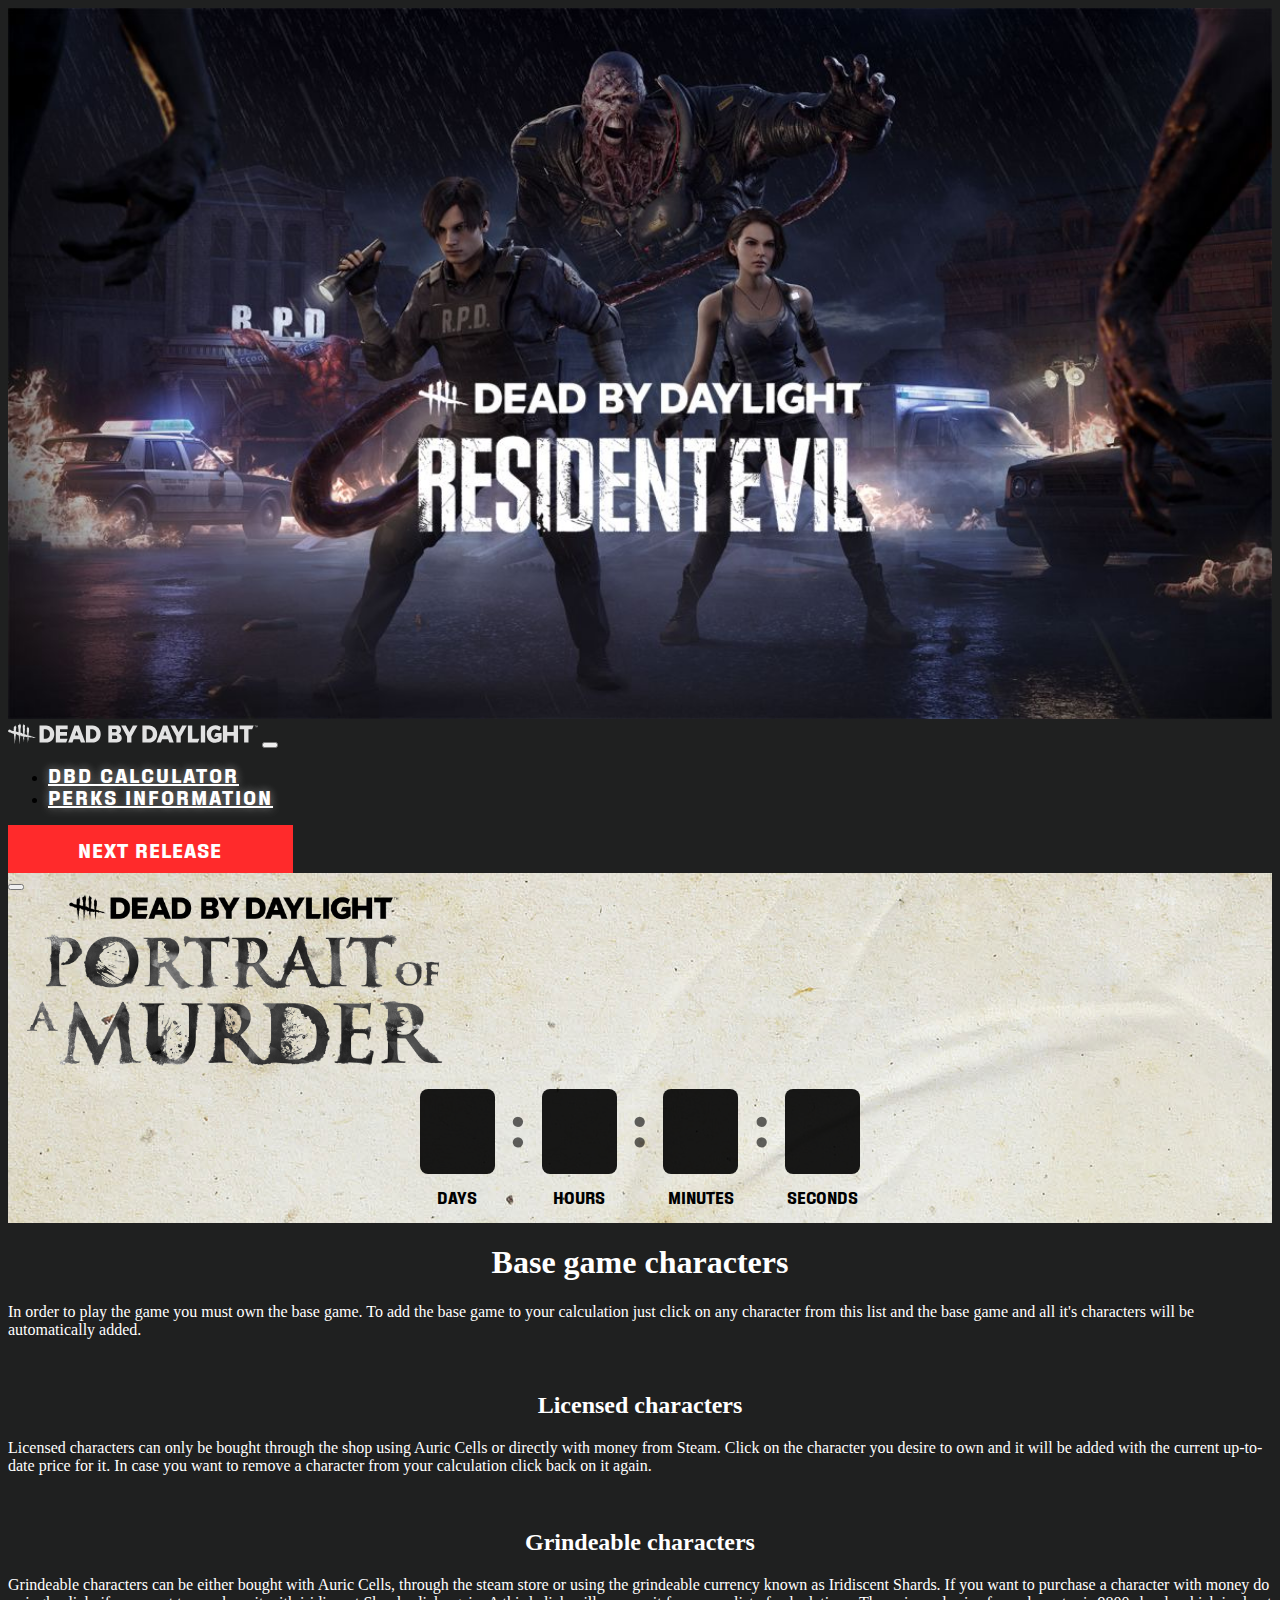
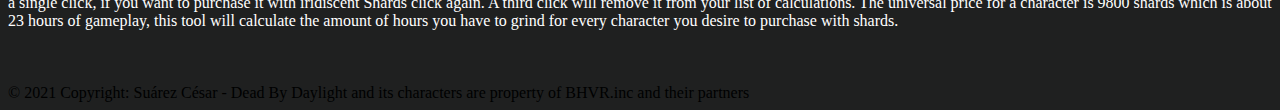
<file: index.html>
<!DOCTYPE html>
<html lang="en">
  <head>
    <meta charset="UTF-8" />
    <meta http-equiv="X-UA-Compatible" content="IE=edge" />
    <meta name="viewport" content="width=device-width, initial-scale=1.0" />
    <link
    href="https://cdn.jsdelivr.net/npm/bootstrap@5.1.3/dist/css/bootstrap.min.css"
    rel="stylesheet"
    integrity="sha384-1BmE4kWBq78iYhFldvKuhfTAU6auU8tT94WrHftjDbrCEXSU1oBoqyl2QvZ6jIW3"
    crossorigin="anonymous"
    />
    <link rel="stylesheet" href="css/style.css" />
    <title>Calculadora DBD</title>
  </head>
  <body>
    <div id=imgLoading>
      <img src="./images/others/resident.jpg" alt="" >
    </div>
    <header id="header">
      <nav
      class="navbar navbar-expand-lg navbar-dark bg-dark"
      >
      <img src="../imgHeader/logo2.svg" alt="" style="width: 250px;">
        <button
        class="navbar-toggler"
        type="button"
        data-toggle="collapse"
        data-target="#navbarSupportedContent"
        aria-controls="navbarSupportedContent"
        aria-expanded="false"
        aria-label="Toggle navigation"
        >
          <span class="navbar-toggler-icon"></span>
        </button>
    
        <div class="collapse navbar-collapse" id="navbarSupportedContent">
          <ul class="navbar-nav mr-auto">
            <li class="nav-item active">
              <a class="nav-link" href="index.html">DBD Calculator </a>
            </li>
            <li class="nav-item">
              <a class="nav-link" href="internal_pages/perks.html">Perks Information</a>
            </li>
          </ul>
          <button class="release"data-bs-toggle="modal" data-bs-target="#exampleModal">next release</button>
        </div>
      </nav>
    </header>
    <div class="modal fade" id="exampleModal" tabindex="-1" aria-labelledby="exampleModalLabel" aria-hidden="true">
      <div class="modal-dialog">
        <div class="modal-content count">
          <div class="modal-header">
            <button type="button" class="btn-close" data-bs-dismiss="modal" aria-label="Close"></button>
          </div>
          <div class="modal-body">
            <img src="imgHeader/logoModal.png" alt="">
          </div>
          <div class="modal-footer" id="modal-footer">
            <div class="countdown">
              <div class="countdown__number">
                <div class="countdown__number-block countdown__number-block--days" id="Days"></div>
                  <div class="countdown__number-label">Days</div>
                </div> 
                <div class="countdown__separator">:</div> 
                <div class="countdown__number">
                  <div class="countdown__number-block countdown__number-block--hours" id="Hours"></div> 
                  <div class="countdown__number-label">Hours</div>
                </div> 
                <div class="countdown__separator">:</div> 
                <div class="countdown__number">
                  <div class="countdown__number-block countdown__number-block--minutes" id="Minutes"></div> 
                  <div class="countdown__number-label">Minutes</div>
                </div> 
                <div class="countdown__separator">:</div> 
                  <div class="countdown__number">
                    <div class="countdown__number-block countdown__number-block--seconds" id="Seconds"></div> 
                    <div class="countdown__number-label">Seconds</div>
                  </div>
              </div>
          </div>
        </div>
      </div>
    </div>
    <main id="main">
      <div class="container">
        <h1 class="titulo">Base game characters</h1>
        <p class="descriptions">In order to play the game you must own the base game. To add the base game to your calculation just click on any character from this list and the base game and all it's characters will be automatically added.</p>
        <div class="row">
          <div id="cards"></div>
            <div class="col">
            </div>
          </div>
        </div>
        <div class="container">
          <h2 class="titulo">Licensed characters</h2>
            <p class="descriptions">Licensed characters can only be bought through the shop using Auric Cells or directly with money from Steam. Click on the character you desire to own and it will be added with the current up-to-date price for it. In case you want to remove a character from your calculation click back on it again.</p>
            <div class="row">
              <div id="paidOnly"></div>
                <div class="col">
                </div>
              </div>
            <div>        
        <div class="container">  
          <h2 class="titulo">Grindeable characters</h2>
          <p class="descriptions">Grindeable characters can be either bought with Auric Cells, through the steam store or using the grindeable currency known as Iridiscent Shards. If you want to purchase a character with money do a single click, if you want to purchase it with iridiscent Shards click again. A third click will remove it from your list of calculations. The universal price for a character is 9800 shards which is about 23 hours of gameplay, this tool will calculate the amount of hours you have to grind for every character you desire to purchase with shards.</p>
          <div class="row">
            <div id="grindeable"></div>
            <div class="col">
            </div>
          </div>
        <div>
        <div id="botonModal">
      </div>
    </main>
    <footer class="page-footer font-small text-white bg-dark">
      <div class="footer-copyright text-center py-3">
        © 2021 Copyright: Suárez César - Dead By Daylight and its characters are
        property of BHVR.inc and their partners
      </div>
    </footer>

    <script src="https://cdnjs.cloudflare.com/ajax/libs/jquery/3.6.0/jquery.js" integrity="sha512-n/4gHW3atM3QqRcbCn6ewmpxcLAHGaDjpEBu4xZd47N0W2oQ+6q7oc3PXstrJYXcbNU1OHdQ1T7pAP+gi5Yu8g==" crossorigin="anonymous" referrerpolicy="no-referrer"></script>
    <script src="https://cdn.jsdelivr.net/npm/bootstrap@5.0.2/dist/js/bootstrap.bundle.min.js" integrity="sha384-MrcW6ZMFYlzcLA8Nl+NtUVF0sA7MsXsP1UyJoMp4YLEuNSfAP+JcXn/tWtIaxVXM" crossorigin="anonymous"></script>
    <script src="scripts/countdown.js"></script>
    <script src="scripts/animation.js"></script>
    <script src="scripts/characters.js"></script>
    <script src="scripts/main.js"></script>
  </body>
</html>
</file>
<file: css/style.css>
@font-face {
  font-family: Fixture-Bold;
  src: url(../fonts/Fixture-Bold.otf);
}
body{
  background-color: #1f2020;
}
.navbar-nav{
  padding-inline-start: 40px
}
.nav-link{
  color: white !important;
  font-family: Fixture-Bold;
  font-weight: 400;
  font-size: 1.25em;
  line-height: .9;
  font-stretch: condensed;
  letter-spacing: .1em;
  text-transform: uppercase;
  text-shadow: 1px 1px 10px hsl(0deg 0% 100% / 25%), -1px -1px 10px hsl(0deg 0% 100% / 25%);
}
.navbar-collapse{
  justify-content: space-around;
}

/* modal count */

.release{
  display: flex;
  justify-content: center;
  align-items: center;
  min-width: 15.7rem;
  height: 3rem;
  padding-left: 4.4rem;
  padding-right: 4.4rem;
  background-color: #ff2a2b;
  border: 0;
  border-radius: 0;
  color: #fff;
  font-family: Fixture-Bold,sans-serif;
  font-size: 1.25em;
  line-height: 1.1;
  font-weight: 400;
  font-stretch: condensed;
  letter-spacing: .05em;
  text-align: center;
  text-transform: uppercase;
  text-decoration: none;
  vertical-align: middle;
  cursor: pointer
}
.modal-content.count{
  background-image: url(../imgHeader/fondoModal.jpg);
}
.modal-body img{
  display: block;
  width: 28rem;
  object-fit: contain;
  max-height: 35vh;
}
.countdown {
  display: flex;
  justify-content: center;
  padding: 1rem 1rem;
  text-align: center;
  position: relative;
  z-index: 3;
}
.countdown__separator {
  padding: 0 0.8rem;
  color: rgba(0,0,0,.6);
  font-family: roboto;
  font-size: 4em;
  font-weight: 700;
  text-align: center;
}
.countdown__number-block {
  width: 75px;
  height: 85px;
  margin-bottom: 0.8rem;
  background: rgba(0,0,0,.9);
  border-radius: 8px;
  color: hsla(0,0%,100%,.87);
  font-family: var(--roboto-condensed);
  font-size: 4em;
  line-height: 1.4;
  font-weight: 700;
  text-align: center;
}
.countdown__number-label{
  font-family: Fixture-Bold;
  text-transform: uppercase;
}

/* Cards index */

#cards {
  display: inline-flex;
  flex-direction: row;
  flex-wrap: wrap;
  
}

.descriptions {
  color: white;
}

.titulo {
  text-align: center;
  color: white;
}

.nombrePersonajes {
  color: white;
  text-align: center;
  font-weight: bold;
  font-size: 18px;
}
#priceS{
  color: white;
  text-align: center;
  position: relative;
  top:-112px;
  margin-bottom:-70px;
}
#paidOnly {
  display: inline-flex;
  flex-direction: row;
  flex-wrap: wrap;
}

#grindeable {
  display: inline-flex;
  flex-direction: row;
  flex-wrap: wrap;
}

/* Perks Information */

#loading{
  width: 100%;
}

#perksChild {
  text-align: center;
  justify-content: space-around;
}

.card {
  justify-content: center;
}


.mostRecentResults {
  padding-top: 20px;
  color: blanchedalmond;
}

.resultsColor {
  color: white;
}
.btn{
  border: solid 1px white;
}
#imgLoading{
  text-align: center;
}
#imgLoading img{
  width: 100%;
}
.card{
  background-color: #1f2020;
}

.card-title{
  color: white;
}
.card-text{
  color: white;
}

/* modal Results */

#botonModal {
  display: flex;
  justify-content: center;
  margin-bottom: 20px;
}
.iconModal{
  width: 40px;
}

.modal-content.result{
  background-color: #1f2020;
}
.imgModal2{
  width:134px ;
}
.modal-title.modal2{
  color: #fff;
}
.modal-body.modal2B p{
  color: #fff;
}
.btn-close.close2{
  background: transparent url("data:image/svg+xml,%3csvg xmlns='http://www.w3.org/2000/svg' viewBox='0 0 16 16' fill='%23fff'%3e%3cpath d='M.293.293a1 1 0 011.414 0L8 6.586 14.293.293a1 1 0 111.414 1.414L9.414 8l6.293 6.293a1 1 0 01-1.414 1.414L8 9.414l-6.293 6.293a1 1 0 01-1.414-1.414L6.586 8 .293 1.707a1 1 0 010-1.414z'/%3e%3c/svg%3e") center/1em auto no-repeat;
}
</file>
